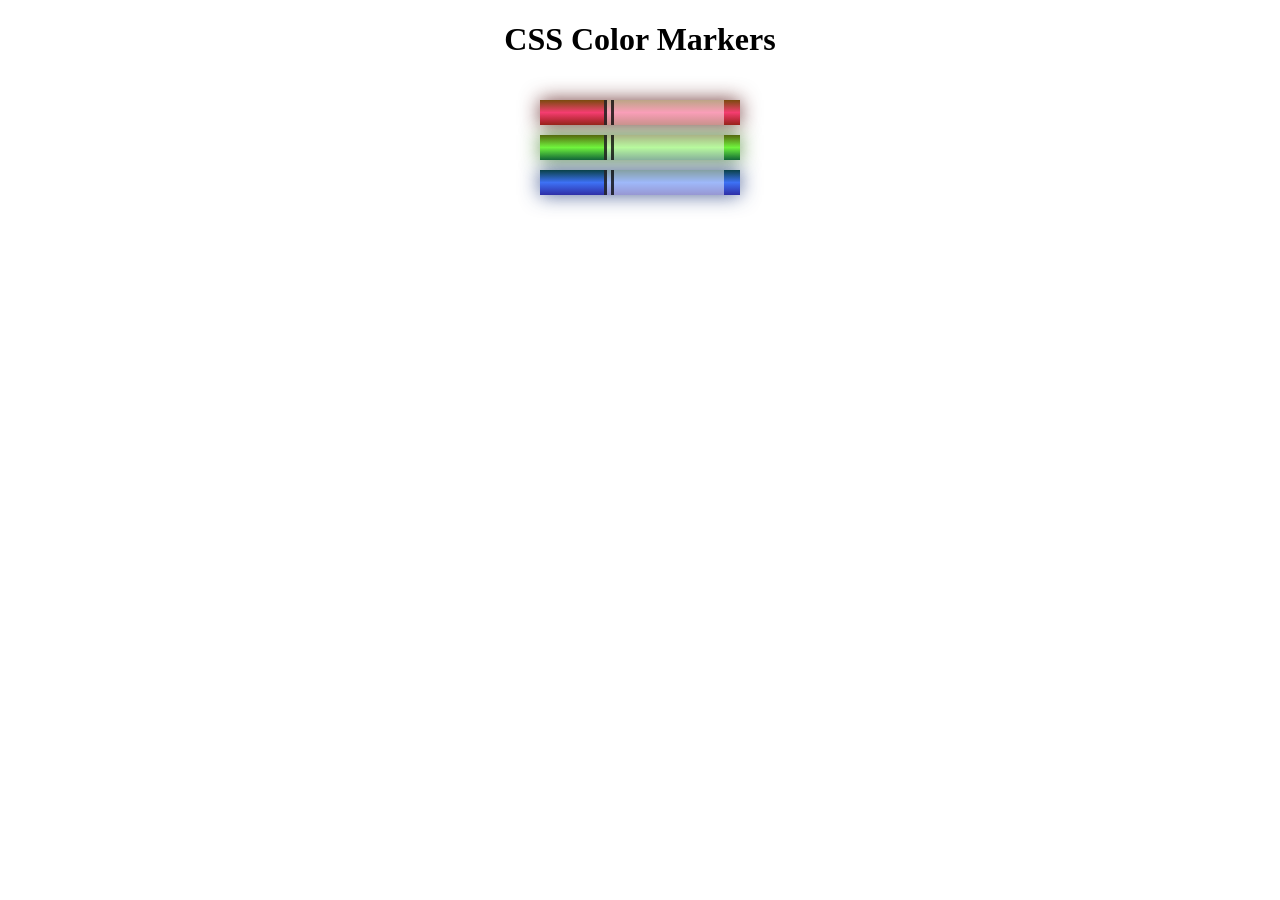
<file: CSS Color Markers/index.html>
<!DOCTYPE html>
<html lang="en">
  <head>
    <meta charset="utf-8">
    <meta name="viewport" content="width=device-width, initial-scale=1.0">
    <title>Colored Markers</title>
    <link rel="stylesheet" href="styles.css">
  </head>
  <body>
    <h1>CSS Color Markers</h1>
    <div class="container">
      <div class="marker red">
        <div class="cap"></div>
        <div class="sleeve"></div>
      </div>
      <div class="marker green">
        <div class="cap"></div>
        <div class="sleeve"></div>
      </div>
      <div class="marker blue">
        <div class="cap"></div>
        <div class="sleeve"></div>
      </div>
    </div>
  </body>
</html>
</file>
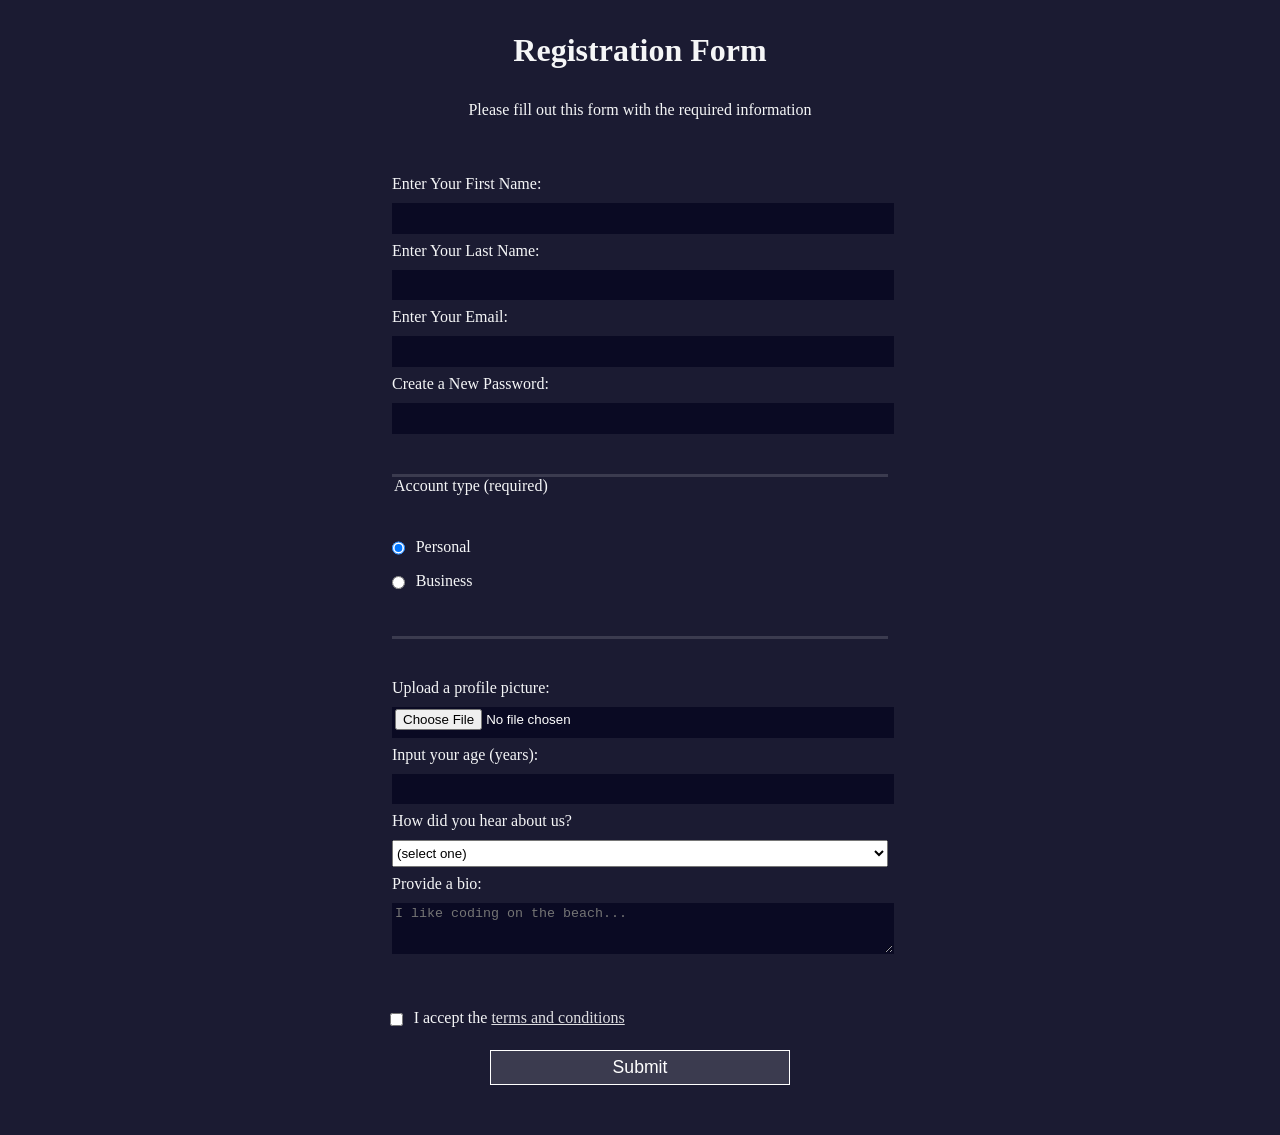
<file: Registration Form/index.html>
<!DOCTYPE html>
<html lang="en">
  <head>
    <meta charset="UTF-8">
    <title>Registration Form</title>
    <link rel="stylesheet" href="styles.css" />
  </head>
  <body>
    <h1>Registration Form</h1>
    <p>Please fill out this form with the required information</p>
    <form method="post" action='https://register-demo.freecodecamp.org'>
      <fieldset>
        <label for="first-name">Enter Your First Name: <input id="first-name" name="first-name" type="text" required /></label>
        <label for="last-name">Enter Your Last Name: <input id="last-name" name="last-name" type="text" required /></label>
        <label for="email">Enter Your Email: <input id="email" name="email" type="email" required /></label>
        <label for="new-password">Create a New Password: <input id="new-password" name="new-password" type="password" pattern="[a-z0-5]{8,}" required /></label>
      </fieldset>
      <fieldset>
        <legend>Account type (required)</legend>
        <label for="personal-account"><input id="personal-account" type="radio" name="account-type" class="inline" checked /> Personal</label>
        <label for="business-account"><input id="business-account" type="radio" name="account-type" class="inline" /> Business</label>
      </fieldset>
      <fieldset>
        <label for="profile-picture">Upload a profile picture: <input id="profile-picture" type="file" name="file" /></label>
        <label for="age">Input your age (years): <input id="age" type="number" name="age" min="13" max="120" /></label>
        <label for="referrer">How did you hear about us?
          <select id="referrer" name="referrer">
            <option value="">(select one)</option>
            <option value="1">freeCodeCamp News</option>
            <option value="2">freeCodeCamp YouTube Channel</option>
            <option value="3">freeCodeCamp Forum</option>
            <option value="4">Other</option>
          </select>
        </label>
        <label for="bio">Provide a bio:
          <textarea id="bio" name="bio" rows="3" cols="30" placeholder="I like coding on the beach..."></textarea>
        </label>
      </fieldset>
      <label for="terms-and-conditions">
        <input class="inline" id="terms-and-conditions" type="checkbox" required name="terms-and-conditions" /> I accept the <a href="https://www.freecodecamp.org/news/terms-of-service/">terms and conditions</a>
      </label>
      <input type="submit" value="Submit" />
    </form>
  </body>
</html>
</file>
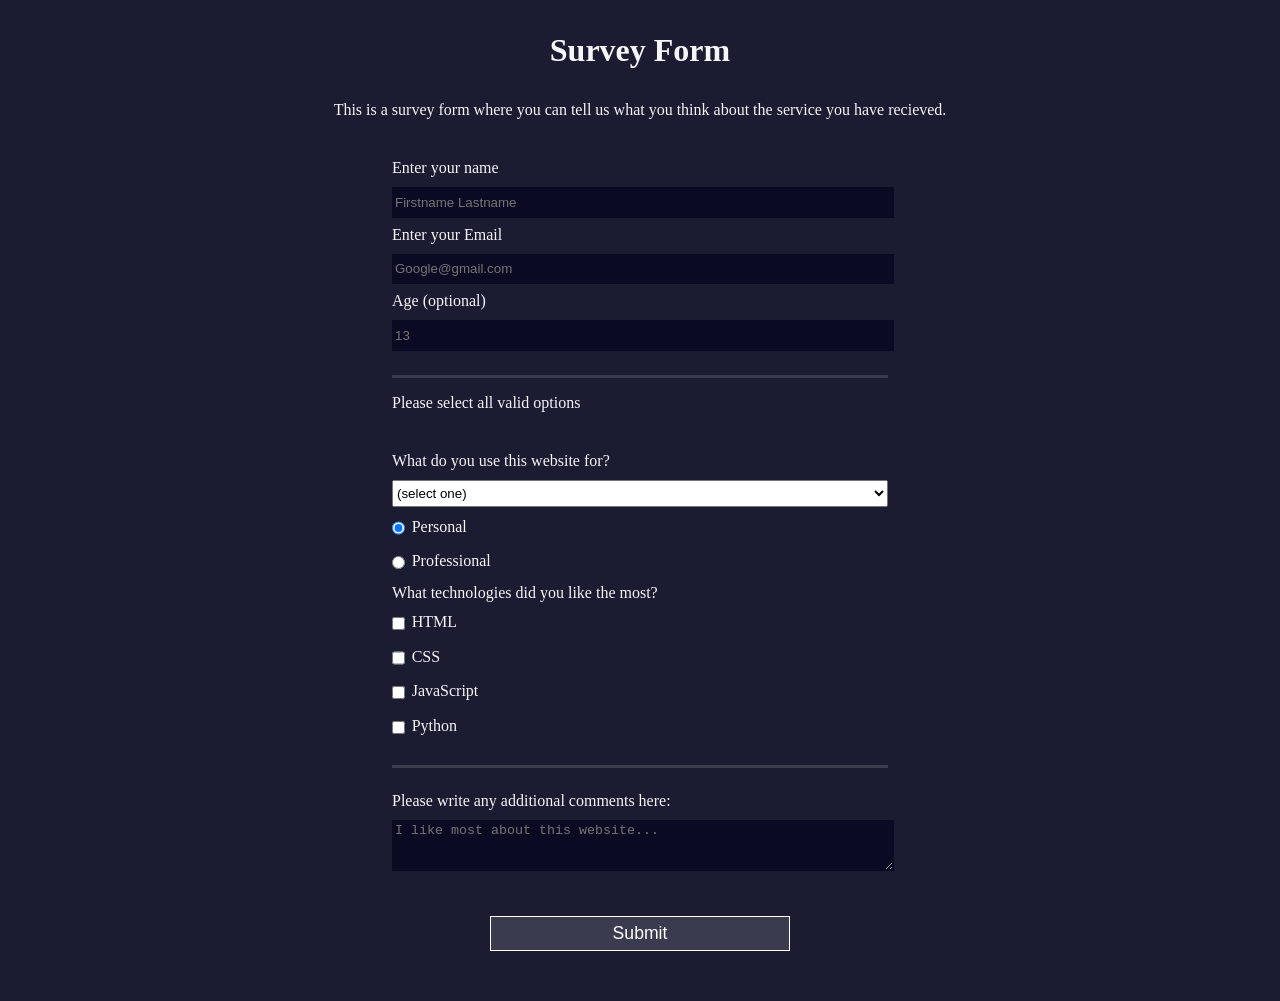
<file: Survey/index.html>
<!DOCTYPE html>
<html lang="en">
  <head>
    <meta charset="UTF-8">
    <title>FreeCodeCamp survey Form</title>
    <link rel="stylesheet" href="styles.css" />
  </head>
  <body>
    <h1 id="title">Survey Form</h1>
    <p id="description">This is a survey form where you can tell us what you think about the service you have recieved.</p>
    <form id="survey-form">
      <fieldset>
        <label for="name" id="name-label">Enter your name <input id="name" name="name" type="text" placeholder="Firstname Lastname" required /></label>
        <label for="email" id="email-label">Enter your Email <input id="email" name="email" type="email" placeholder="Google@gmail.com" required /></label>
        <label for="number" id="number-label">Age (optional) <input id="number" name="number" type="number" min="13" max="120" placeholder="13" /></label>
      </fieldset>
      <fieldset>
      <label for="dropdown">What do you use this website for?
          <select id="dropdown" name="dropdown">
            <option value="">(select one)</option>
            <option value="1">Learning</option>
            <option value="2">Reference</option>
          </select>
      </label>
      <legend>Please select all valid options</legend>
      <label for="personal-use"><input value="personal" id="personal-use" type="radio" name="account-type" class="inline" checked />Personal</label>
      <label for="professional-use"><input value="professional" id="professional-use" type="radio" name="account-type" class="inline" />Professional</label>
      <label for"checks">What technologies did you like the most? </label>
      <label for="like">
        <input value="html" class="inline" id="like" type="checkbox" name="like" />HTML
      </label>
      <label for="like">
        <input value="css" class="inline" id="like" type="checkbox" name="like" />CSS
      </label>
      <label for="like">
        <input value="javascript" class="inline" id="like" type="checkbox" name="like" />JavaScript
      </label>
      <label for="like">
        <input value="python" class="inline" id="like" type="checkbox" name="like" />Python
      </label>
      </fieldset>
      <fieldset>
        <label for="comments">Please write any additional comments here: 
          <textarea id="comments" name="comments" rows="3" cols="30" placeholder="I like most about this website..."></textarea>
        </label>
      </fieldset>
      <input id="submit" type="submit" value="Submit" />
    </form>
  </body>
</file>
<file: CSS Color Markers/styles.css>
h1 {
    text-align: center;
  }
  
  .container {
    background-color: rgb(255, 255, 255);
    padding: 10px 0;
  }
  
  .marker {
    width: 200px;
    height: 25px;
    margin: 10px auto;
  }
  
  .cap {
    width: 60px;
    height: 25px;
  }
  
  .sleeve {
    width: 110px;
    height: 25px;
    background-color: rgba(255, 255, 255, 0.5);
    border-left: 10px double rgba(0, 0, 0, 0.75);
  }
  
  .cap, .sleeve {
    display: inline-block;
  }
  
  .red {
    background: linear-gradient(rgb(122, 74, 14), rgb(245, 62, 113), rgb(162, 27, 27));
    box-shadow: 0 0 20px 0 rgba(83, 14, 14, 0.8);
  }
  
  .green {
    background: linear-gradient(#55680D, #71F53E, #116C31);
    box-shadow: 0 0 20px 0 #3B7E20CC;
  }
  
  .blue {
    background: linear-gradient(hsl(186, 76%, 16%), hsl(223, 90%, 60%), hsl(240, 56%, 42%));
    box-shadow: 0 0 20px 0 hsl(223, 59%, 31%, 0.8);
  }
</file>
<file: Registration Form/styles.css>
body {
    width: 100%;
    height: 100vh;
    margin: 0;
    background-color: #1b1b32;
    color: #f5f6f7;
    font-family: Tahoma;
    font-size: 16px;
  }
  
  h1, p {
    margin: 1em auto;
    text-align: center;
  }
  
  form {
    width: 60vw;
    max-width: 500px;
    min-width: 300px;
    margin: 0 auto;
    padding-bottom: 2em;
  }
  
  fieldset {
    border: none;
    padding: 2rem 0;
    border-bottom: 3px solid #3b3b4f;
  }
  
  fieldset:last-of-type {
    border-bottom: none;
  }
  
  label {
    display: block;
    margin: 0.5rem 0;
  }
  
  input,
  textarea,
  select {
    margin: 10px 0 0 0;
    width: 100%;
    min-height: 2em;
  }
  
  input, textarea {
    background-color: #0a0a23;
    border: 1px solid #0a0a23;
    color: #ffffff;
  }
  
  .inline {
    width: unset;
    margin: 0 0.5em 0 0;
    vertical-align: middle;
  }
  
  input[type="submit"] {
    display: block;
    width: 60%;
    margin: 1em auto;
    height: 2em;
    font-size: 1.1rem;
    background-color: #3b3b4f;
    border-color: white;
    min-width: 300px;
  }
  
  input[type="file"] {
    padding: 1px 2px;
  }
  
  .inline{
    display: inline; 
  }
  
  a {
    color: #dfdfe2;
  }
</file>
<file: Survey/styles.css>
body {
    width: 100%;
    height: 100vh;
    margin: 0;
    background-color: #1b1b32;
    color: #f5f6f7;
    font-family: Tahoma;
    font-size: 16px;
  }
  
  h1, p {
    margin: 1em auto;
    text-align: center;
  }
  
  form {
    width: 60vw;
    max-width: 500px;
    min-width: 300px;
    margin: 0 auto;
    padding-bottom: 2em;
  }
  
  legend {
    padding: 1em 0;
  }

  fieldset {
    border: none;
    padding: 1rem 0;
    border-bottom: 3px solid #3b3b4f;
  }
  
  fieldset:last-of-type {
    border-bottom: none;
  }
  
  label {
    display: block;
    margin: 0.5rem 0;
  }
  
  input,
  textarea,
  select {
    margin: 10px 0 0 0;
    width: 100%;
    min-height: 2em;
  }
  
  input, textarea {
    background-color: #0a0a23;
    border: 1px solid #0a0a23;
    color: #ffffff;
  }
  
  .inline {
    width: unset;
    margin: 0 0.5em 0 0;
    vertical-align: middle;
  }
  
  input[type="submit"] {
    display: block;
    width: 60%;
    margin: 1em auto;
    height: 2em;
    font-size: 1.1rem;
    background-color: #3b3b4f;
    border-color: white;
    min-width: 300px;
  }
  
  .inline{
    display: inline; 
  }
</file>
